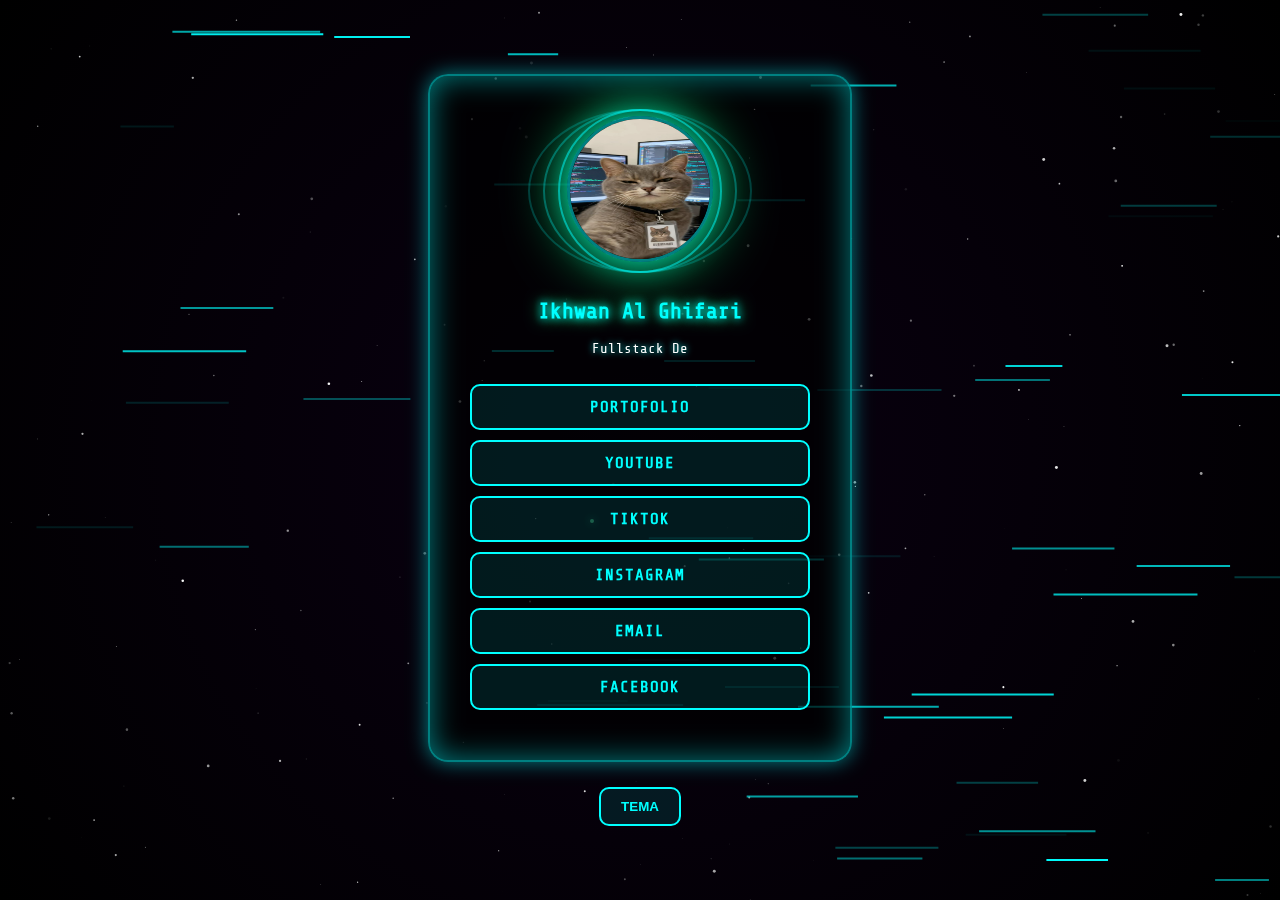
<file: PROFILE-CARD/index.html>
<!DOCTYPE html>
<html lang="id">
  <head>
    <meta charset="UTF-8" />
    <meta name="viewport" content="width=device-width, initial-scale=1.0" />
    <title>KARTU PROFIL - Ikhwan</title>
    <link rel="stylesheet" href="style.css" />
  </head>
  <body>
    <canvas id="stars"></canvas>

    <div class="card">
      <div class="profile-pic">
        <img src="Kucing Coding.jpg" alt="Ikhwan" />
        <div class="holo-ring"></div>
        <div class="holo-ring"></div>
        <div class="holo-ring"></div>
      </div>
      <h2 class="glitch">Ikhwan Al Ghifari</h2>
      <p id="typing"></p>

      <a href="#" class="btn"><i class="fas fa-folder-open"></i> Portofolio</a>
      <a href="https://www.youtube.com" class="btn"
        ><i class="fab fa-youtube"></i> YouTube</a
      >
      <a href="https://www.tiktok.com" class="btn"
        ><i class="fab fa-tiktok"></i> TikTok</a
      >
      <a href="https://www.instagram.com/1khwannnn_/" class="btn"
        ><i class="fab fa-instagram"></i> Instagram</a
      >
      <a href="mailto:ikhwan192009@gmail.com" class="btn"
        ><i class="fas fa-envelope"></i> Email</a
      >
      <a href="#" class="btn"><i class="fab fa-facebook"></i> Facebook</a>
    </div>

    <button id="themeSwitcher">TEMA</button>
    <canvas id="holoLines" class="holo-line"></canvas>

    <script src="script.js"></script>
  </body>
</html>



<!-- 
body::before {
content:"";
position:fixed;
top:0; left:0;
width:100%; height:100%;
background:linear-gradient(120deg,#ff0066,#6600ff,#00eaff,#ff9100);
background-size:400% 400%;
filter:blur(80px);
z-index:-10;
animation:bgmove 18s ease infinite;
}
@keyframes bgmove {
0%{background-position:0% 50%;}
50%{background-position:100% 50%;}
100%{background-position:0% 50%;} -->
</file>
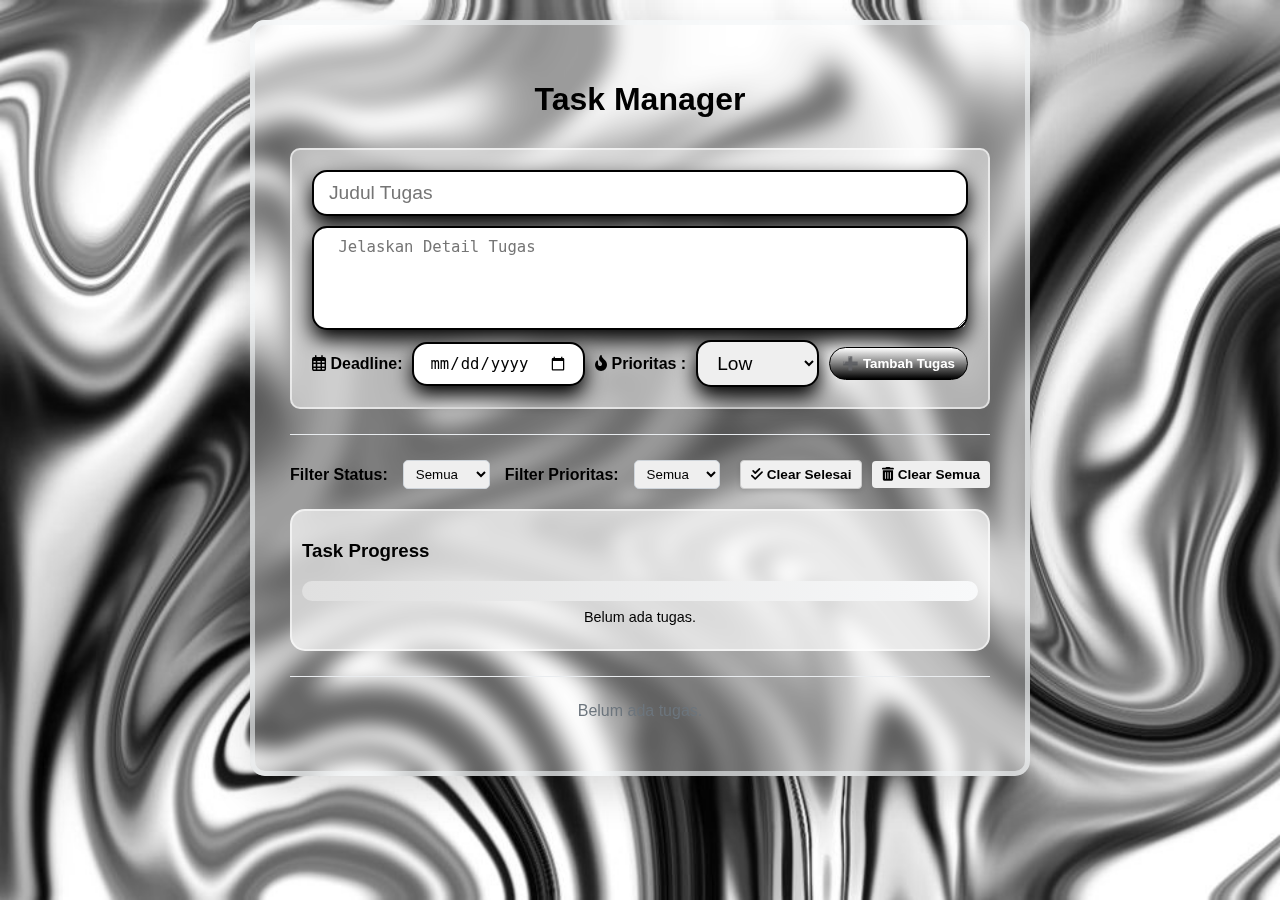
<file: TASK MANAGER/index.html>
<!DOCTYPE html>
<html lang="id">
<head>
<meta charset="UTF-8">
<meta name="viewport" content="width=device-width, initial-scale=1.0">
<title>Task Manager</title>
<link rel="stylesheet" href="https://cdnjs.cloudflare.com/ajax/libs/font-awesome/6.0.0-beta3/css/all.min.css">
<link rel="stylesheet" href="style.css">
</head>
<body>
<div class="container">
    <h1>Task Manager</h1>

    <form id="task-form">
        <input type="text" id="task-input" placeholder="Judul Tugas " required>
        <textarea id="task-description" placeholder=" Jelaskan Detail Tugas"></textarea>
        <div class="form-bottom-row">
            <label for="task-deadline"><i class="far fa-calendar-alt"></i> Deadline:</label>
            <input type="date" id="task-deadline">
            <label for="task-priority"><i class="fas fa-fire-alt"></i> Prioritas :</label>
            <select id="task-priority">
                <option value="Low">Low</option>
                <option value="Medium">Medium</option>
                <option value="High">High</option>
            </select>
            <button type="submit">➕ Tambah Tugas</button>
        </div>
    </form>

    <hr>
    
    <div class="filter-controls-group">
        <div class="filter-controls">
            <label for="filter-status">Filter Status:</label>
            <select id="filter-status">
                <option value="all">Semua</option>
                <option value="pending">Pending</option>
                <option value="completed">Selesai</option>
            </select>
            <label for="filter-priority">Filter Prioritas:</label>
            <select id="filter-priority">
                <option value="all">Semua</option>
                <option value="High">High</option>
                <option value="Medium">Medium</option>
                <option value="Low">Low</option>
            </select>
        </div>
        <div class="clear-buttons">
             <button id="clear-completed-btn" class="action-button"><i class="fas fa-check-double"></i> Clear Selesai</button>
            <button id="clear-all-btn" class="action-button delete-btn"><i class="fas fa-trash-alt"></i> Clear Semua</button>
        </div>
    </div>


    <div id="progress-container">
        <h3>Task Progress</h3>
        <div class="progress-bar-container">
            <div id="progress-bar"></div>
        </div>
        <p id="progress-text"></p>
    </div>

    <hr>

    <ul id="task-list"></ul>
</div>

<script src="script.js"></script>
</body>
</html>
</file>
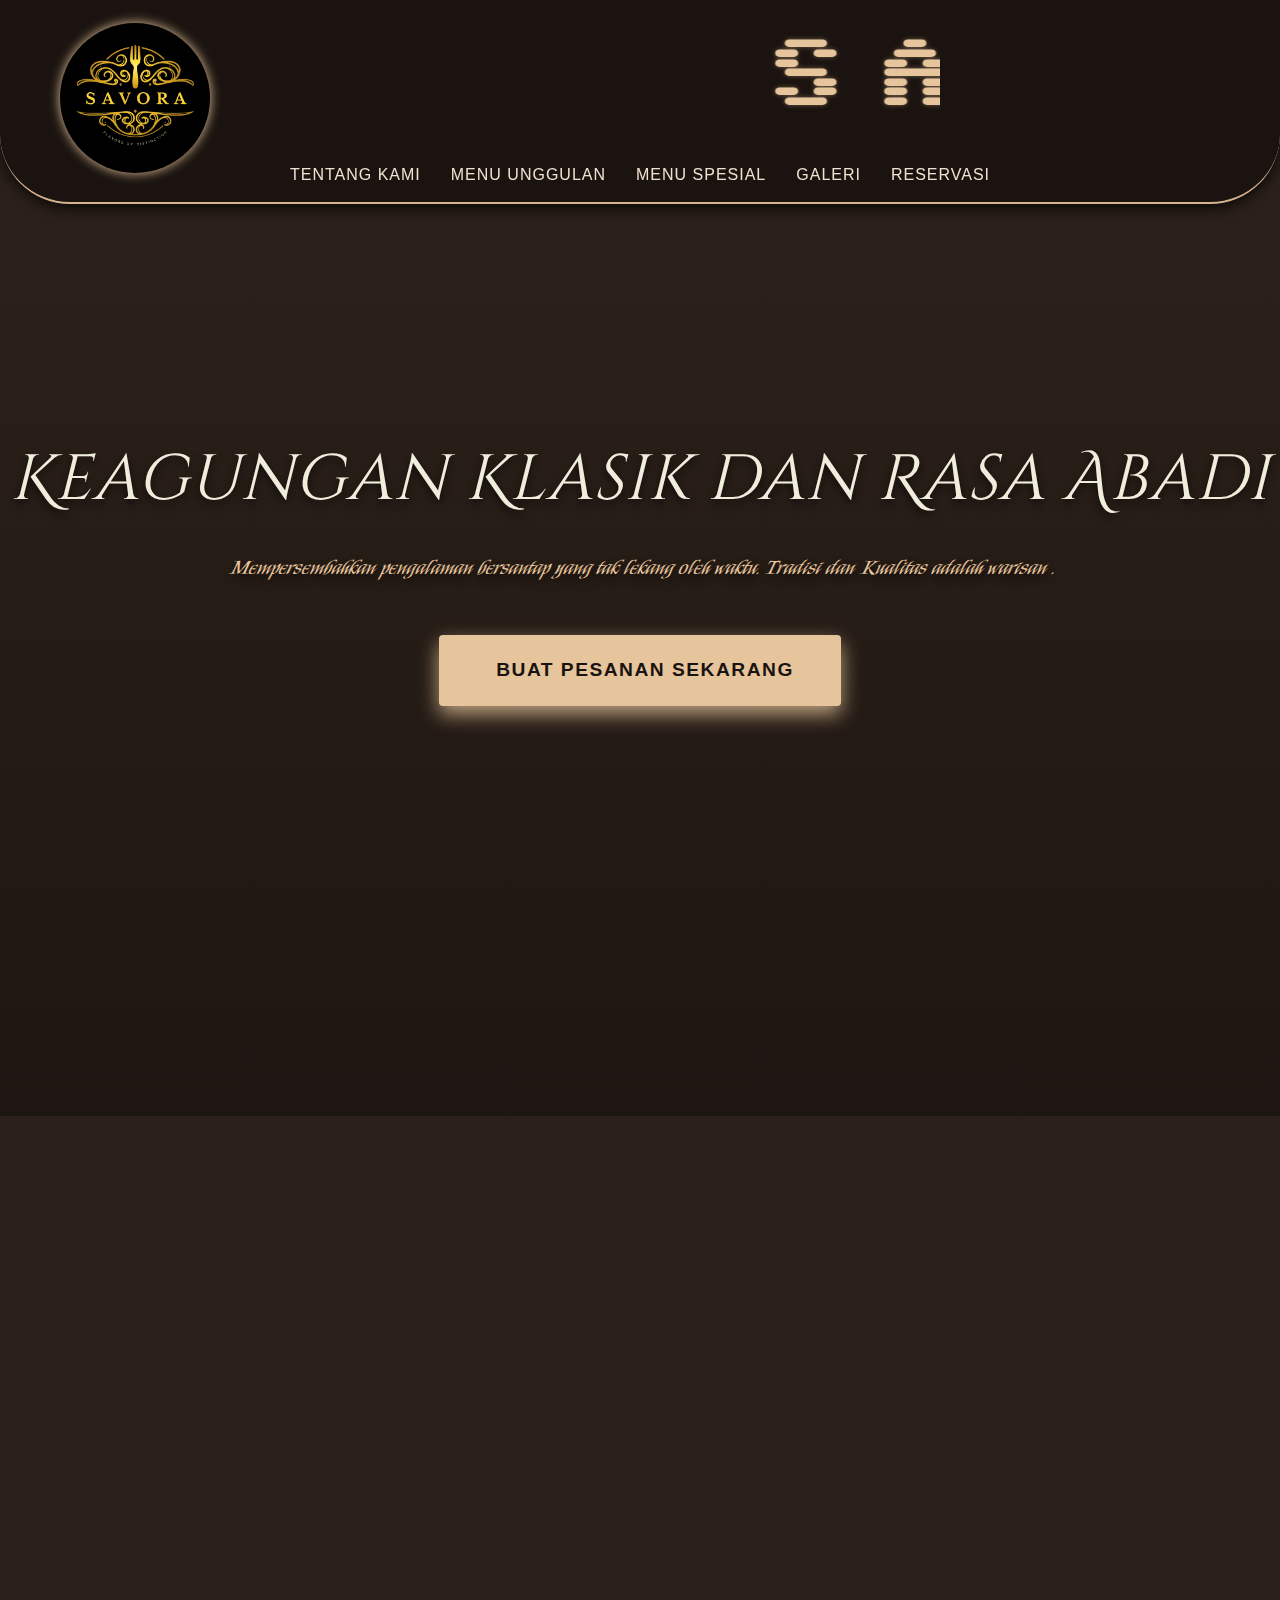
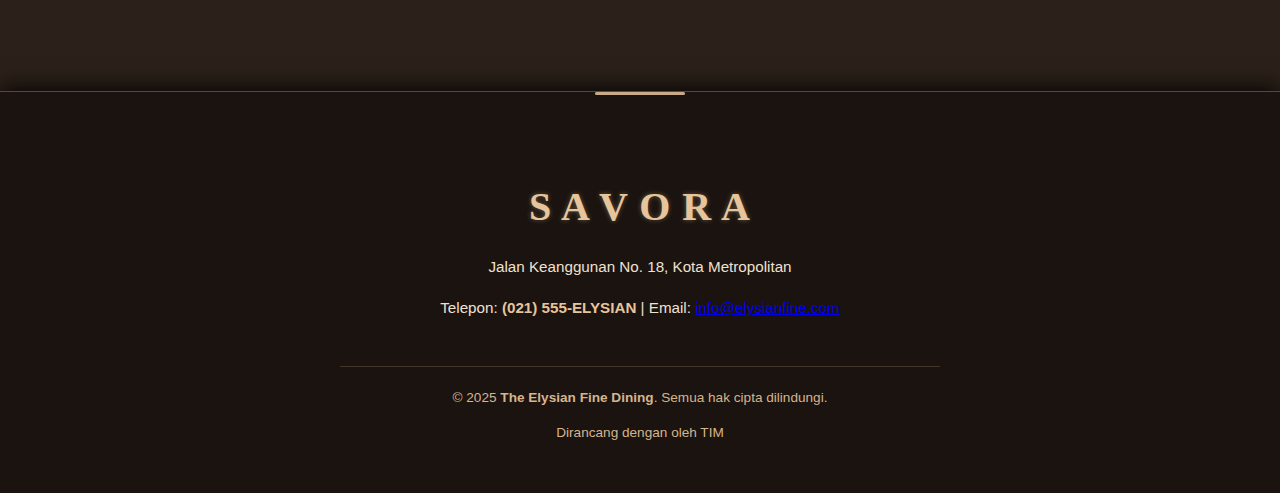
<file: PROJECT-RESTAURANT/Beranda/beranda_tentang_resto.html>
<!DOCTYPE html>
<html lang="id">
  <head>
    <meta charset="UTF-8" />
    <meta name="viewport" content="width=device-width, initial-scale=1.0" />
    <title>Beranda - SAVORA</title>
    <link rel="stylesheet" href = "/PROJECT-RESTAURANT/Beranda/beranda_tentang_resto.css">
    />
    <link rel="preconnect" href="https://fonts.googleapis.com" />
    <link rel="preconnect" href="https://fonts.gstatic.com" crossorigin />
    <link
      href="https://fonts.googleapis.com/css2?family=Cinzel+Decorative:wght@400;700;900&display=swap"
      rel="stylesheet"
    />
    <link rel="preconnect" href="https://fonts.googleapis.com" />
    <link rel="preconnect" href="https://fonts.gstatic.com" crossorigin />
    <link
      href="https://fonts.googleapis.com/css2?family=Kings&display=swap"
      rel="stylesheet"
    />
    <link rel="preconnect" href="https://fonts.googleapis.com" />
    <link rel="preconnect" href="https://fonts.gstatic.com" crossorigin />
    <link
      href="https://fonts.googleapis.com/css2?family=Sixtyfour&display=swap"
      rel="stylesheet"
    />
    <link rel="icon" type="image/jpg" href="//PROJECT-RESTAURANT/Gambar/savora.jpg" />
  </head>

  <body>
    <header id="mainHeader">
      <div class="header-top">
        <div class="logo-container">
          <img src="/PROJECT-RESTAURANT/Gambar/savora.jpg" alt="Elysian Logo" class="logo-img" />
        </div>
        <marquee class="brand-title" scrollamount="20"
          >SAVORA X SAVORA X SAVORA X SAVORA X SAVORA X SAVORA X SAVORA X SAVORA
          X SAVORA X SAVORA X SAVORA X SAVORA X SAVORA X SAVORA X SAVORA X
          SAVORA X SAVORA X
        </marquee>
        <button id="navToggle" aria-label="Buka menu">
          <i class="fas fa-bars"></i>
        </button>
      </div>

      <nav>
        <ul id="navMenu">
          <li>
            <a href="#about"><span>Tentang Kami</span></a>
          </li>
          <li>
            <a href="#featured-dish"><span>Menu Unggulan</span></a>
          </li>
          <li>
            <a href="#menu"><span>Menu Spesial</span></a>
          </li>
          <li>
            <a href="#gallery"><span>Galeri</span></a>
          </li>
          <li>
            <a href="#order"><span>Reservasi</span></a>
          </li>
        </ul>
      </nav>
    </header>

    <div class="hero-bg">
      <div class="hero-content" id="heroContent">
        <h2>Keagungan Klasik dan Rasa Abadi</h2>
        <p>
          Mempersembahkan pengalaman bersantap yang tak lekang oleh waktu.
          Tradisi dan Kualitas adalah warisan .
        </p>
        <a href="/PROJECT-RESTAURANT/Pemesanan/Web_pemesanan_makanan.html" class="order-link">
          <i class="fas fa-calendar-alt"></i> Buat Pesanan Sekarang
        </a>
      </div>
    </div>

    <main>
      <section id="about">
        <h2>Warisan Kuliner</h2>
        <p>
          The Elysian Fine Dining didirikan atas hasrat untuk menyajikan
          hidangan yang tidak hanya lezat, tetapi juga merupakan sebuah karya
          seni. Dengan Executive Chef kami yang memegang penghargaan
          internasional, kami menjamin pengalaman kuliner premium yang
          menggabungkan teknik modern dengan bahan-bahan terbaik, menciptakan
          memori bersantap yang eksklusif.
        </p>
      </section>

      <section id="featured-dish" class="highlight-section">
        <h2>Mahakarya Chef: Burger Bangor</h2>
        <div class="dish-layout">
          <div class="dish-img-container">
            <img src="/PROJECT-RESTAURANT/Gambar/burger 2.jpg" alt="Beef Wellington" />
          </div>
          <div class="dish-content">
            <h3>The Duke's Wellington</h3>
            <p>
              Potongan fillet mignon terbaik yang dilapisi duxelles jamur
              truffle, dibalut dengan puff pastry renyah yang dipanggang
              sempurna. Hidangan ikonik ini disajikan dengan saus demi-glace
              anggur merah yang kaya, menandakan keanggunan klasik kuliner kami.
            </p>
            <span class="price"> **Harga Mulai:** IDR 850.000,- </span>
            <a
              href="/PROJECT-RESTAURANT/Pemesanan/Web_menu.html#wellington"
              class="order-link small-cta"
            >
              <i class="fas fa-info-circle"></i> Detail Lebih Lanjut
            </a>
          </div>
        </div>
      </section>

      <section id="menu">
        <h2>Daftar Menu Pilihan</h2>
        <p>
          Nikmati rangkaian menu eksklusif yang berubah musiman, dirancang untuk
          memuaskan palet paling canggih. Kami menawarkan **The Signature
          Tasting Menu** tujuh hidangan dan pilihan **A La Carte Premium** kami
          yang legendaris.
        </p>
        <div class="cta-container">
          <a href="/PROJECT-RESTAURANT/Pemesanan/Web_menu.html" class="order-link">
            <i class="fas fa-utensils"></i> Lihat Seluruh Menu
          </a>
        </div>
      </section>

      <section id="gallery">
        <h2>Galeri Suasana</h2>
        <p>
          Nuansa kayu hangat dan pencahayaan lembut menciptakan suasana yang
          intim dan berkelas.
        </p>
        <div class="gallery-grid">
          <div class="gallery-item">
            <img src="/PROJECT-RESTAURANT/Gambar/interior.jpg" alt="Interior Klasik" />
          </div>
          <div class="gallery-item">
            <img src="/PROJECT-RESTAURANT/Gambar/hidangan.jpg" alt="Hidangan Klasik" />
          </div>
          <div class="gallery-item">
            <img src="/PROJECT-RESTAURANT/Gambar/table.png" alt="Detail Meja" />
          </div>
          <div class="gallery-item">
            <img src="/PROJECT-RESTAURANT/Gambar/suasana.png" alt="Wine Cellar" />
          </div>
        </div>
      </section>

      <section id="experience">
        <h2>Pengalaman Eksklusif</h2>
        <p>
          Kami menyajikan lebih dari sekadar makanan. Kami menawarkan suasana
          romantis, pelayanan yang sangat personal (layanan *concierge*), dan
          pilihan anggur premium dari seluruh dunia. Sempurna untuk perayaan
          spesial dan pertemuan bisnis berkelas.
        </p>
      </section>

      <section id="testimony">
        <h2>Testimoni Tamu Terhormat</h2>
        <p>
          Pendapat dari para tamu terhormat yang telah merasakan keajaiban The
          Elysian Fine Dining.
        </p>
        <div class="testimonial-container">
          <div class="testimonial-card">
            <p>
              <i
                class="fas fa-quote-left"
                style="color: var(--dark-cream); margin-right: 5px"
              ></i>
              Atmosfernya sangat menenangkan, mengingatkan pada restoran bintang
              lima di Eropa. Pelayanannya sangat sopan dan profesional.
            </p>
            <footer>— Bapak Hendra, Kolektor Seni</footer>
          </div>
          <div class="testimonial-card">
            <p>
              <i
                class="fas fa-quote-left"
                style="color: var(--dark-cream); margin-right: 5px"
              ></i>
              Kualitas bahan bakunya terasa premium. Saya sangat
              merekomendasikan *Steak Au Poivre* mereka. Sebuah pengalaman
              bersantap yang berkelas.
            </p>
            <footer>— Ibu Rina, Kurator Makanan</footer>
          </div>
        </div>
      </section>

      <section id="order">
        <h2>Lakukan Reservasi Meja Anda</h2>
        <p>
          Untuk memastikan pengalaman bersantap yang sempurna, reservasi sangat
          dianjurkan. Kami menunggu Anda untuk menjadi bagian dari keajaiban
          Elysian.
        </p>
        <div class="cta-container">
          <a href="#" class="order-link"
            ><i class="fas fa-concierge-bell"></i> Reservasi Sekarang</a
          >
        </div>
      </section>
    </main>

    <footer>
      <div class="footer-container">
        <h2>S A V O R A</h2>
      </div>

      <div class="footer-info">
        <p>Jalan Keanggunan No. 18, Kota Metropolitan</p>
        <p>
          Telepon: <strong>(021) 555-ELYSIAN</strong> | Email:
          <a href="mailto:info@elysianfine.com">info@elysianfine.com</a>
        </p>
      </div>

      <div class="footer-social">
        <a href="#"><i class="fab fa-instagram"></i></a>
        <a href="#"><i class="fab fa-facebook"></i></a>
        <a href="#"><i class="fab fa-tripadvisor"></i></a>
      </div>

      <div class="footer-divider"></div>

      <div class="footer-bottom">
        <p>
          &copy; 2025 <strong>The Elysian Fine Dining</strong>. Semua hak cipta
          dilindungi.
        </p>
        <p>Dirancang dengan <i class="fas fa-heart"></i> oleh TIM </p>
      </div>
    </footer>
    <script src="/PROJECT-RESTAURANT/Beranda/beranda_tentang_resto.js"></script>
  </body>
</html>
</file>
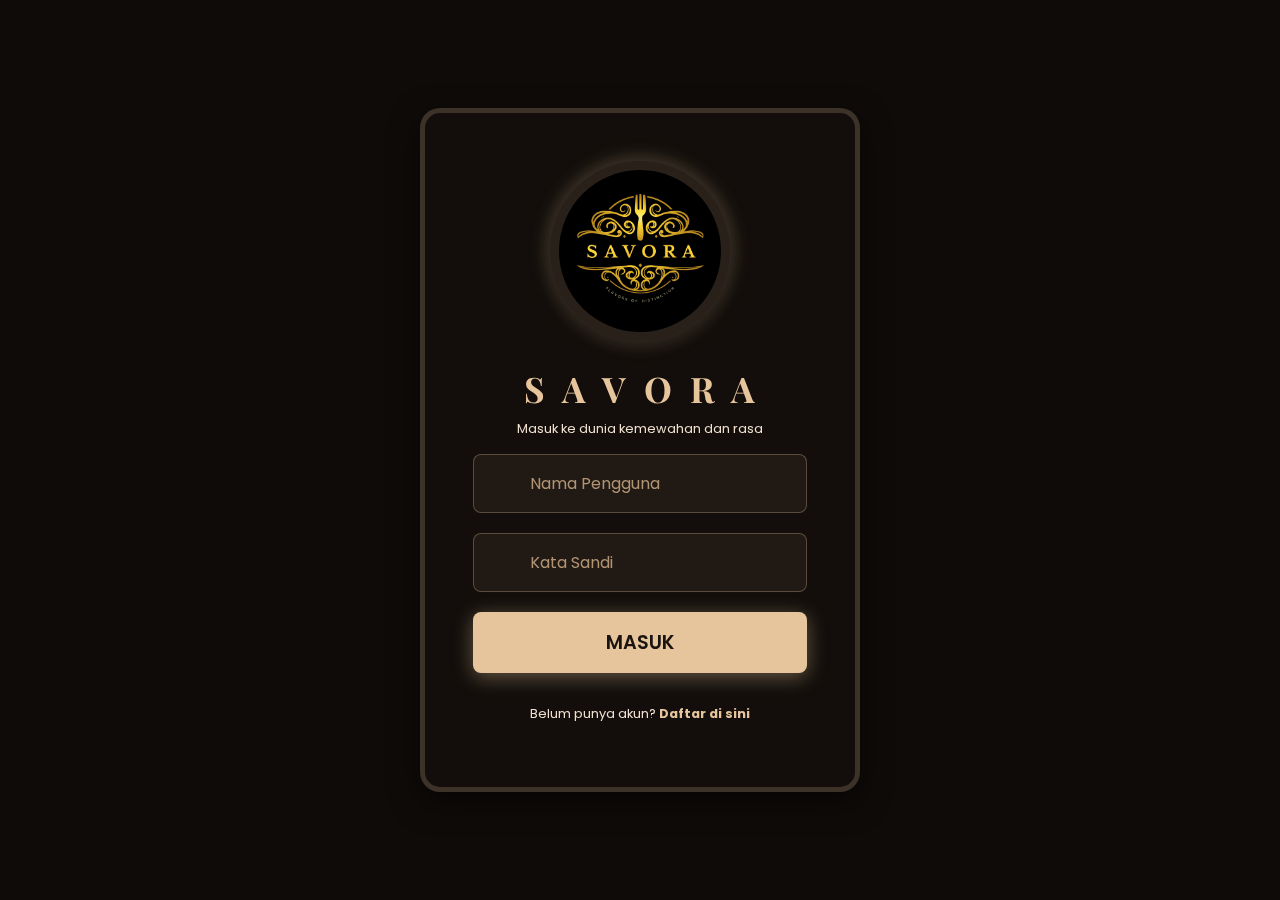
<file: PROJECT-RESTAURANT/Log in/Tampilan_login.html>
<!DOCTYPE html>
<html lang="id">
  <head>
    <meta charset="UTF-8" />
    <meta name="viewport" content="width=device-width, initial-scale=1.0" />
    <title>Login - SAVORA</title>
    <link
      href="https://fonts.googleapis.com/css2?family=Playfair+Display:wght@700&family=Poppins:wght@300;400;600&display=swap"
      rel="stylesheet"
    />
    <link rel="stylesheet" href="/PROJECT-RESTAURANT/Log in/Tampilan_login.css">
  </head>
  <body>
    <div class="background-img"></div>
    <div class="overlay"></div>

    <div id="auth-card">
      <div class="logo">
        <img src="/PROJECT-RESTAURANT/Gambar/savora.jpg" alt="Logo Savora" />
      </div>

      <h1 style="word-spacing: 7px">S A V O R A</h1>
      <p>Masuk ke dunia kemewahan dan rasa</p>

      <form id="login-form">
        <div class="input-group">
          <i class="fas fa-user"></i>
          <input
            type="text"
            id="username"
            placeholder="Nama Pengguna"
            required
          />
        </div>
        <div class="input-group">
          <i class="fas fa-lock"></i>
          <input
            type="password"
            id="password"
            placeholder="Kata Sandi"
            required
          />
        </div>
        <button type="submit">Masuk</button>
      </form>

      <div class="footer-text">
        <p>
          Belum punya akun?
          <a href="/PROJECT-RESTAURANT/Register/Tampilan_register.html" class="toggle-link"
            >Daftar di sini</a
          >
        </p>
      </div>
    </div>
    <script src="/PROJECT-RESTAURANT/Log in/Tampilan_login.js"></script>
  </body>
</html>
</file>
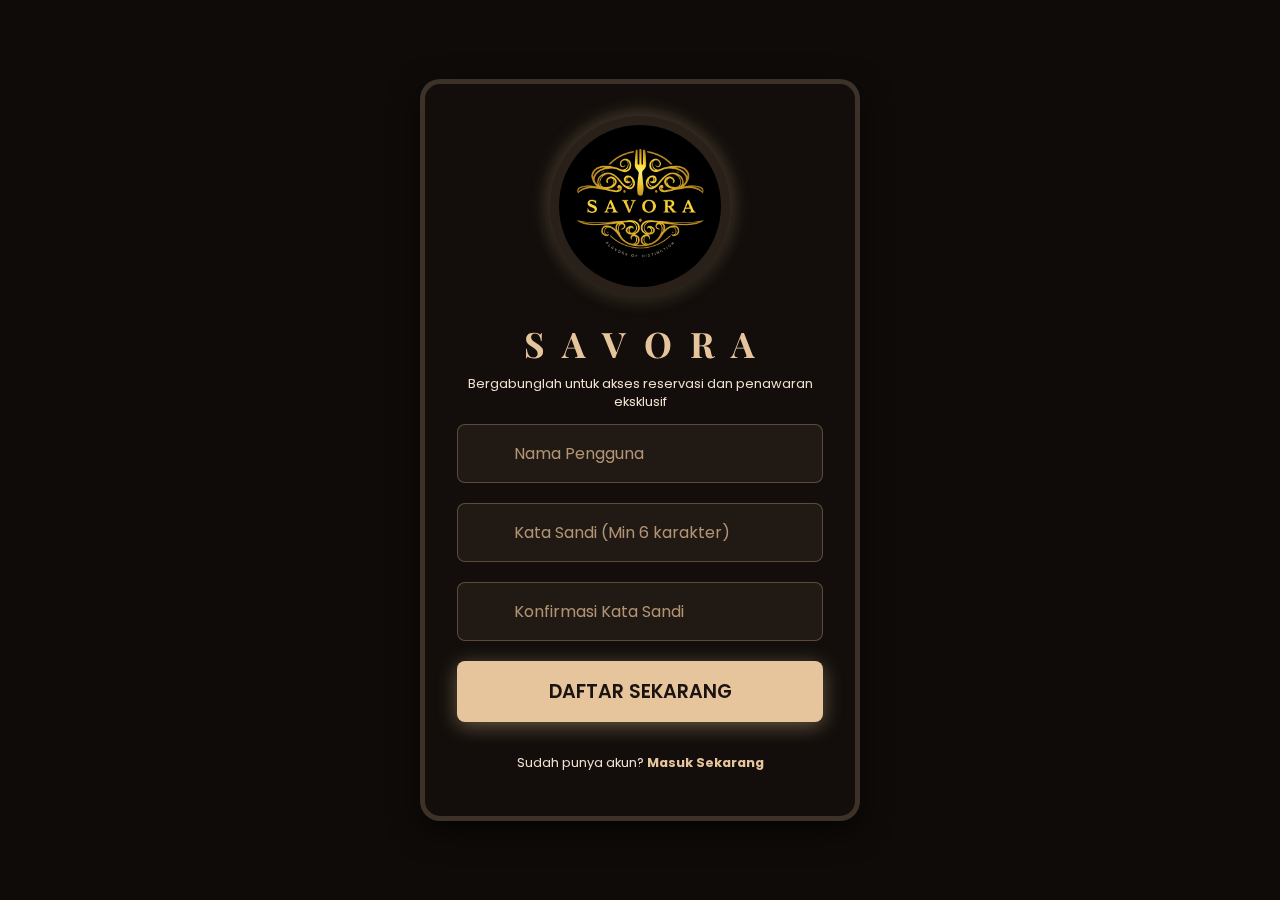
<file: PROJECT-RESTAURANT/Register/Tampilan_register.html>
<!DOCTYPE html>
<html lang="id">
  <head>
    <meta charset="UTF-8" />
    <meta name="viewport" content="width=device-width, initial-scale=1.0" />
    <title>Daftar - SAVORA</title>

    <link
      href="https://fonts.googleapis.com/css2?family=Playfair+Display:wght@700&family=Poppins:wght@300;400;600&display=swap"
      rel="stylesheet"
    />
    <link rel="stylesheet" href="/PROJECT-RESTAURANT/Register/Tampilan_register.css">
  </head>

  <body>
    <div class="background-img"></div>
    <div class="overlay"></div>

    <div id="auth-card">
      <div class="logo">
        <img src="/PROJECT-RESTAURANT/Gambar/savora.jpg" alt="Logo Savora" />
      </div>
      <h1 style="word-spacing: 7px">S A V O R A</h1>
      <p>Bergabunglah untuk akses reservasi dan penawaran eksklusif</p>

      <form id="register-form">
        <div class="input-group">
          <i class="fas fa-user"></i>
          <input
            type="text"
            id="username"
            placeholder="Nama Pengguna"
            required
          />
        </div>
        <div class="input-group">
          <i class="fas fa-lock"></i>
          <input
            type="password"
            id="password"
            placeholder="Kata Sandi (Min 6 karakter)"
            required
          />
        </div>
        <div class="input-group">
          <i class="fas fa-check-double"></i>
          <input
            type="password"
            id="confirm-password"
            placeholder="Konfirmasi Kata Sandi"
            required
          />
        </div>

        <button type="submit">Daftar Sekarang</button>
      </form>

      <div class="footer-text">
        <p>
          Sudah punya akun?
          <a href="/PROJECT-RESTAURANT/Log in/Tampilan_login.html" class="toggle-link">Masuk Sekarang</a>
        </p>
      </div>
    </div>
    <script src="/PROJECT-RESTAURANT/Register/Tampilan_register.js"></script>
  </body>
</html>
</file>
<file: PROFILE-CARD/style.css>
@import url("https://fonts.googleapis.com/css2?family=Share+Tech+Mono&display=swap");

      :root {
        --bg-start: #0a0012;
        --bg-end: #000;
        --ring-color: rgba(0, 255, 255, 0.5);
        --text-color: #00ffff;
        --btn-bg: rgba(0, 255, 255, 0.1);
        --btn-border: #00ffff;
      }

      body {
        margin: 0;
        padding: 0;
        font-family: "Share Tech Mono", monospace;
        display: flex;
        justify-content: center;
        align-items: center;
        flex-direction: column;
        min-height: 100vh;
        background: radial-gradient(circle at 50% 50%, var(--bg-start), var(--bg-end));
        overflow: hidden;
        color: var(--text-color);
        transition: background 1s;
      }

      canvas {
        position: absolute;
        top: 0;
        left: 0;
        width: 100%;
        height: 100%;
        z-index: 0;
      }

      .card {
        position: relative;
        z-index: 1;
        background: rgba(0, 0, 0, 0.7);
        padding: 40px;
        border-radius: 20px;
        width: 340px;
        text-align: center;
        border: 2px solid var(--ring-color);
        box-shadow: 0 0 20px var(--ring-color), inset 0 0 30px var(--ring-color);
        overflow: hidden;
        margin-bottom: 15px;
        transform-style: preserve-3d;
        perspective: 800px;
        animation: float3D 5s ease-in-out infinite;
      }

      @keyframes float3D {
        0% { transform: translateY(0px) rotateX(0deg) rotateY(0deg); }
        25% { transform: translateY(-10px) rotateX(1deg) rotateY(-1deg); }
        50% { transform: translateY(-15px) rotateX(0.5deg) rotateY(1deg); }
        75% { transform: translateY(-10px) rotateX(-1deg) rotateY(0.5deg); }
        100% { transform: translateY(0px) rotateX(0deg) rotateY(0deg); }
      }

      .profile-pic {
        position: relative;
        display: inline-block;
        margin-bottom: 15px;
      }

      .profile-pic img {
        width: 140px;
        height: 140px;
        border-radius: 50%;
        border: 3px solid var(--ring-color);
        box-shadow: 0 0 30px var(--ring-color), 0 0 60px #00ff80;
        transition: 0.6s;
      }

      .profile-pic img:hover {
        box-shadow: 0 0 50px var(--ring-color), 0 0 80px #00ff80;
      }

      .holo-ring {
        position: absolute;
        top: 50%;
        left: 50%;
        width: 160px;
        height: 160px;
        border-radius: 50%;
        border: 2px solid var(--ring-color);
        transform: translate(-50%, -50%);
        animation: holoSpin 6s linear infinite;
        pointer-events: none;
      }

      .holo-ring:nth-child(2) {
        width: 190px;
        animation-duration: 10s;
        border-color: rgba(0, 255, 255, 0.3);
      }

      .holo-ring:nth-child(3) {
        width: 220px;
        animation-duration: 14s;
        border-color: rgba(0, 255, 255, 0.2);
      }

      @keyframes holoSpin {
        0% { transform: translate(-50%, -50%) rotateX(0deg) rotateY(0deg); }
        100% { transform: translate(-50%, -50%) rotateX(360deg) rotateY(360deg); }
      }

      .glitch {
        font-size: 22px;
        font-weight: bold;
        color: var(--text-color);
        text-shadow: 0 0 8px var(--text-color), 0 0 16px #00ff80;
      }

      #typing {
        font-size: 14px;
        margin: 10px 0 25px;
        color: #fff;
        text-shadow: 0 0 6px var(--text-color);
        min-height: 18px;
      }

      .btn {
        display: block;
        margin: 10px 0;
        padding: 12px;
        border-radius: 10px;
        font-weight: bold;
        text-transform: uppercase;
        letter-spacing: 1px;
        color: var(--text-color);
        text-decoration: none;
        border: 2px solid var(--btn-border);
        background: var(--btn-bg);
        overflow: hidden;
        transition: 0.3s;
      }

      .btn:hover {
        background: rgba(0, 255, 255, 0.3);
        box-shadow: 0 0 30px var(--ring-color), 0 0 60px #00ff80, 0 0 90px #00ffff inset;
        transform: scale(1.05) rotate(-1deg);
        animation: neonFlicker 0.15s infinite alternate;
      }

      .spark {
        position: absolute;
        width: 4px;
        height: 4px;
        border-radius: 50%;
        pointer-events: none;
        animation: fadeSpark 1s forwards;
      }

      @keyframes fadeSpark {
        from { opacity: 1; transform: scale(1); }
        to { opacity: 0; transform: scale(0.3); }
      }

      .holo-line {
        position: absolute;
        top: 0;
        left: 0;
        width: 100%;
        height: 100%;
        pointer-events: none;
      }

      #themeSwitcher {
        position: relative;
        z-index: 2;
        margin-top: 10px;
        padding: 10px 20px;
        border-radius: 10px;
        font-weight: bold;
        cursor: pointer;
        background: var(--btn-bg);
        color: var(--text-color);
        border: 2px solid var(--btn-border);
        transition: 0.3s;
      }

      #themeSwitcher:hover {
        transform: scale(1.05);
        background: rgba(0, 255, 255, 0.3);
      }
</file>
<file: TASK MANAGER/style.css>
:root {
    --color-primary: #f2f4f696;
    --color-success: #28A745;
    --color-warning: #FFC107;
    --color-danger: #DC3545;
    --color-text-dark: #000000;
    --color-text-light: #6C757D;
    --color-bg-light: #ffffff7d;
    --color-bg-main: #ffffff4e;
}

body {
    font-family: 'Segoe UI', Tahoma, Geneva, Verdana, sans-serif;
    background: url(image.png) no-repeat center center fixed;
    background-size: cover;
    margin: 0;
    padding: 20px;
    display: flex;
    justify-content: center;
}

.container {
    background-color: var(--color-bg-main);
    backdrop-filter: blur(10px);
    border: solid 5px var(--color-primary);
    padding: 35px;
    border-radius: 15px;
    box-shadow: 0 15px 40px rgba(0, 0, 0, 0.15);
    width: 100%;
    max-width: 700px;
}

h1 {
    text-align: center;
    color: var(--color-text-dark);
    margin-bottom: 30px;
    font-weight: 700;
}

hr {
    border: 0;
    border-top: 1px solid #E9ECEF;
    margin: 25px 0;
}

#task-form {
    display: flex;
    flex-direction: column;
    gap: 10px;
    padding: 20px;
    background-color: var(--color-bg-light);
    border-radius: 10px;
    border: 2.5px solid #fefefe9d;
}

#task-input, #task-description, #task-form input[type="date"], #task-form select {
    padding: 10px 15px;
    border: 2px solid #000000;
    border-radius: 15px;
    font-size: 1.2em;
    box-shadow: 0 10px 20px rgb(0, 0, 0);
}

#task-description {
    resize: vertical;
    min-height: 80px;
}

.form-bottom-row {
    display: grid;
    grid-template-columns: auto 1fr auto 1fr auto;
    gap: 10px;
    align-items: center;
}

.form-bottom-row label {
    font-weight: 600;
    color: var(--color-text-dark);
}

#task-form button[type="submit"] {
    grid-column: 5 / 6;
    background:linear-gradient(rgb(255, 255, 255),rgb(0, 0, 0));
    color: white;
    border: none;
    padding: 8px 12px;
    border-radius: 45px;
    cursor: pointer;
    font-weight: 700;
    transition: all 0.2s ease;
    border: 1px solid rgb(0, 0, 0);
}

#task-form button[type="submit"]:hover {
    background:linear-gradient(rgb(255, 255, 255),rgb(0, 0, 0));
    transform: scale(1.05);
    box-shadow: 0 10px 20px rgb(0, 0, 0);
    border: 1px solid rgb(0, 0, 0);
}

.filter-controls-group {
    display: flex;
    justify-content: space-between;
    align-items: center;
    flex-wrap: wrap;
    gap: 15px;
    margin-bottom: 15px;
}

.filter-controls {
    display: flex;
    gap: 15px;
    align-items: center;
}

.filter-controls label {
    font-weight: 600;
    color: var(--color-text-dark);
}

.filter-controls select {
    padding: 5px 8px;
    border-radius: 5px;
    border: 1px solid #CED4DA;
}

.clear-buttons .action-button {
    padding: 6px 10px;
    font-size: 0.85em;
    font-weight: 600;
    border-radius: 4px;
    border: none;
    cursor: pointer;
    transition: all 0.2s;
    margin-left: 5px;
}

#clear-completed-btn {
    background-color: #f0f0f0;
    color: #000;
    border: 1px solid #ccc;
    box-shadow: 0 2px 5px rgba(0, 0, 0, 0.1);
}
#clear-completed-btn:hover {
    background-color: #e0e0e0;
}


#progress-container {
    padding: 10px;
    background-color: #ffffffa7;
    border-radius: 15px;
    margin-top: 20px;
    border: 2.5px solid #fefefe9d;
}

.progress-bar-container {
    width: 100%;
    height: 20px;
    background:linear-gradient(90deg, #e0e0e0, #f8f9fa);
    border-radius: 10px;
    overflow: hidden;
    margin-top: 10px;
}

#progress-bar {
    height: 100%;
    width: 0;
    background: linear-gradient(90deg, #015904, #15ff00);
    border-radius: 10px;
    transition: width 0.5s ease-in-out;
    display: flex;
    align-items: center;
    justify-content: center;
    color: white;
    font-weight: bold;
    font-size: 0.85em;
}

#progress-text {
    text-align: center;
    margin-top: 8px;
    font-size: 0.9em;
    color: var(--color-text-dark);
}

#task-list {
    list-style: none;
    padding: 0;
}

.task-item {
    padding: 15px;
    margin-bottom: 12px;
    border-radius: 8px;
    border-left: 5px solid rgb(32, 255, 2);
    box-shadow: 0 2px 8px rgba(0, 0, 0, 0.05);
    background-color: rgba(255, 255, 255, 0.697);
    transition: all 0.3s ease;
    
    overflow: hidden;
    opacity: 0;
    animation: fadeIn 0.5s ease-out forwards;
    position: relative; 
}

.task-item:hover {
    box-shadow: 0 4px 15px rgba(255, 255, 255, 0.75);
    transform: translateY(-2px);
}

@keyframes fadeIn {
    from { opacity: 0; transform: translateY(10px); }
    to { opacity: 1; transform: translateY(0); }
}

.task-details {
    display: flex;
    justify-content: space-between;
    align-items: center;
    flex-wrap: wrap;
}

.task-text {
    font-weight: 700;
    font-size: 1.15em;
    color: var(--color-text-dark);
    cursor: pointer;
}

.task-info-line {
    font-size: 0.85em;
    color: var(--color-text-light);
    margin-top: 5px;
}

.priority {
    display: inline-block;
    padding: 2px 6px;
    border-radius: 4px;
    font-weight: 600;
    font-size: 0.85em;
    margin-right: 5px;
}

.priority-High { background:linear-gradient(90deg, #8b0000,#ff0000); color: rgb(0, 0, 0); border: 1px solid #000000; box-shadow: 0 4px 10px black; }
.priority-Medium { background:linear-gradient(90deg,rgb(255, 153, 0),rgb(255, 217, 0)); color: rgb(0, 0, 0); border: 1px solid #000000; box-shadow: 0 4px 10px black; }
.priority-Low { background:linear-gradient(90deg, #006400, #00ff00); color: rgb(0, 0, 0); border: 1px solid #000000; box-shadow: 0 4px 10px black; }

.task-item.critical { border-left-color: #ff0019; } 
.task-item.urgent { border-left-color: #ff9602; }
.task-item.overdue { border-left-color: #DC3545; background-color: #fff0f0d4; } 

.task-item.completed {
    background-color: #ffffff97;
    border-left-color:rgb(255, 255, 255);
    opacity: 0.9;
}

.task-item.completed .task-text {
    text-decoration: line-through;
    color: var(--color-text-light);
}

.alert-icon {
    margin-left: 5px;
    font-weight: bold;
}

.task-controls {
    margin-top: 10px;
    display: flex;
    gap: 8px;
}

.task-controls .action-button {
    padding: 6px 10px;
    font-size: 0.85em;
    font-weight: 600;
    border-radius: 4px;
    border: none;
    cursor: pointer;
    transition: all 0.2s;
}

.task-controls .edit-btn { transition: all 0.6s ease; background-color: #ffffff6d; color: #000000;border: 1px solid black;box-shadow: 0 4px 10px black; }
.task-controls .edit-btn:hover { transform: scale(1.09); background-color: #ffffff6d; border: 1px solid black; box-shadow: 0 4px 15px black; }

.task-controls .complete-btn { transition: all 0.6s ease; background:linear-gradient(90deg,green,#00ff00); color: white; border: 1px solid black; box-shadow: 0 4px 10px black; }
.task-controls .complete-btn:hover { transform: scale(1.09); background:linear-gradient(90deg,green,#00ff00); color: white; border: 1px solid black; box-shadow: 0 4px 10px black; }

.task-controls .delete-btn { transition: all 0.6s ease;background:linear-gradient(rgb(169, 0, 0),red); color: white; border: 1px solid black; box-shadow: 0 4px 10px black; }
.task-controls .delete-btn:hover { transform: scale(1.09); background-color: #B71C1C; border: 1px solid black; box-shadow: 0 4px 10px black; }

.edit-form-container input[type="text"],
.edit-form-container input[type="date"],
.edit-form-container select,
.edit-form-container textarea { 
    width: 100%;
    padding: 8px;
    margin-bottom: 8px;
    border-radius: 4px;
    border: 1px solid #CED4DA;
}
.edit-form-container textarea { resize: vertical; }

.edit-form-container .edit-actions {
    display: flex;
    gap: 10px;
    justify-content: flex-end;
}

.edit-form-container .edit-actions .action-button {
    padding: 6px 12px;
}

.task-description-tooltip {
    position: absolute;
    bottom: 100%; 
    left: 50%;
    transform: translateX(-50%);
    background-color: rgba(0, 0, 0, 0.9);
    color: white;
    padding: 8px 12px;
    border-radius: 8px;
    font-size: 0.9em;
    white-space: pre-wrap;
    z-index: 10;
    opacity: 0;
    pointer-events: none;
    transition: opacity 0.3s;
    max-width: 90%;
    box-shadow: 0 2px 10px rgba(0, 0, 0, 0.3);
}

.task-item:hover .task-description-tooltip {
    opacity: 1;
}

.popup-success {
    position: fixed;
    top: 50%;
    left: 50%;
    transform: translate(-50%, -50%) scale(0.7);
    background: rgba(0, 0, 0, 0.846);
    color: white;
    padding: 60px 90px;
    border-radius: 15px;
    text-align: center;
    font-size: 1.2em;
    font-weight: bold;
    box-shadow: 0 10px 25px rgb(0, 0, 0);
    border: 3px solid rgba(246, 240, 240, 0.508);
    z-index: 10;
    opacity: 0;
    animation: popupFade 0.3s forwards;
}

@keyframes popupFade {
    from { opacity: 0; transform: translate(-50%, -50%) scale(0.7); }
    to { opacity: 1; transform: translate(-50%, -50%) scale(1); }
}

.popup-all-done {
    position: fixed;
    top: 50%;
    left: 50%;
    transform: translate(-50%, -50%) scale(0.7);
    background: linear-gradient(45deg, #005904, #15ff00); 
    padding: 50px 100px;
    border-radius: 20px;
    text-align: center;
    font-size: 1.4em;
    font-weight: 800;
    color: hsl(0, 0%, 100%);
    box-shadow: 0 10px 30px rgba(0,0,0,0.4);
    border: 3px solid black;
    z-index: 9999;
    opacity: 0;
    animation: popupAllDone 0.4s forwards;
}

@keyframes popupAllDone {
    from { opacity: 0; transform: translate(-50%, -50%) scale(0.6); }
    to { opacity: 1; transform: translate(-50%, -50%) scale(1); }
}
</file>
<file: PROJECT-RESTAURANT/Beranda/beranda_tentang_resto.css>
:root {
        --cream-gold: #e7c59c;
        --dark-cream: #d6b48d;
        --rich-brown: #2c211a;
        --deep-maroon: #1a130f;
        --white: #ffffff;
        --text-color: #f0e0d0;
        --bg-glass: rgba(255, 255, 255, 0.05);
        --shadow-gold: rgba(231, 197, 156, 0.8);
        --shadow-subtle: rgba(231, 197, 156, 0.4);
      }

      * {
        box-sizing: border-box;
        scroll-behavior: smooth;
      }

      body {
        margin: 0;
        font-family: "Poppins", sans-serif;
        background: var(--rich-brown);
        color: var(--text-color);
        padding-top: 100px;
        min-height: 100vh;
        overflow-x: hidden;
        line-height: 1.6;
      }

      h2 {
        font-family: "Playfair Display", serif;
        font-size: 2.5rem;
        color: var(--cream-gold);
        text-align: center;
        margin-bottom: 10px;
        letter-spacing: 1px;
        text-shadow: 0 0 5px var(--shadow-subtle);
      }

      section p {
        max-width: 800px;
        margin: 0 auto 30px;
        text-align: center;
        font-size: 1.1rem;
        color: var(--dark-cream);
      }


      header {
        background: var(--deep-maroon);
        border-bottom: 2px solid var(--dark-cream);
        box-shadow: 0 4px 15px rgba(0, 0, 0, 0.8);
        padding: 4px 0;
        position: fixed;
        border-radius: 0px 0px 70px 70px;
        top: 0;
        width: 100%;
        z-index: 1000;
      }

      .header-top {
        display: flex;
        align-items: center;
        justify-content: space-between;
        max-width: 1200px;
        margin: 0 auto;
        padding: 4px 20px;
        position: relative;
      }

      .logo-container {
        flex: 0 0 auto;
        display: flex;
        align-items: center;
      }

      .logo-img {
        width: 150px;
        height: 150px;
        margin-top: 15px;
        border-radius: 50%;
        object-fit: cover;
        filter: drop-shadow(0 0 6px var(--cream-gold));
        transition: transform 0.3s ease;
        margin-bottom: -25px;
      }

      .logo-img:hover {
        transform: scale(1.1);
      }

      .brand-title {
        position: absolute;
        left: 50%;
        transform: translateX(-50%);
        font-family: "Sixtyfour", sans-serif;
        font-optical-sizing: auto;
        font-weight: 400;
        font-style: normal;
        font-variation-settings: "BLED" 0, "SCAN" 0;
        font-size: 4.8rem;
        color: var(--cream-gold);
        margin: 0;
        letter-spacing: 32px;
        word-spacing: 150px;
        text-transform: uppercase;
        white-space: nowrap;
        text-shadow: 0 0 5px var(--shadow-subtle);
      }

      #navToggle {
        background: none;
        border: none;
        font-size: 1.8rem;
        color: var(--cream-gold);
        cursor: pointer;
        transition: transform 0.3s ease;
      }

      nav ul {
        display: flex;
        justify-content: center;
        list-style: none;
        margin: 0;
        padding: 10px 0;
        gap: 30px;
      }

      header.scrolled {
        padding: 4px 0;
        border-radius: 0 0 15px 15px;
      }

      nav a {
        text-decoration: none;
        color: var(--text-color);
        padding: 8px 0;
        font-weight: 400;
        letter-spacing: 1px;
        text-transform: uppercase;
        position: relative;
        transition: color 0.4s ease, transform 0.2s ease;
        overflow: hidden;
      }
      nav a span {
        display: inline-block;
        transition: transform 0.3s ease;
      }
      nav a:hover span {
        transform: translateY(-2px);
      }
      nav a::after {
        content: "";
        position: absolute;
        bottom: 0;
        left: 50%;
        transform: translateX(-50%);
        width: 0;
        height: 2px;
        background-color: var(--cream-gold);
        transition: width 0.3s cubic-bezier(0.25, 0.8, 0.25, 1);
      }
      nav a:hover,
      nav a.active {
        color: var(--cream-gold);
      }
      nav a:hover::after,
      nav a.active::after {
        width: 100%;
      }


      .hero-bg {
        background: linear-gradient(
            rgba(44, 33, 26, 0.7),
            rgba(26, 19, 15, 0.8)
          ),
          url("https://images.unsplash.com/photo-1517812581696-981774304896?auto=format&fit=crop&w=1600&q=80")
            center/cover no-repeat fixed;
        display: flex;
        justify-content: center;
        margin-top: 90px;
        text-align: center;
        height: 100vh;
        position: relative;
        z-index: 1;
      }

      .hero-content {
        z-index: 10;
        animation: fadeInDown 1.5s ease-out;
      }

      .hero-content h2 {
        font-family: "Cinzel Decorative", serif;
        font-weight: 100;
        font-size: 4rem;
        font-style: italic;
        color: rgb(241, 237, 220);
        margin-bottom: 20px;
        text-shadow: 0 4px 8px rgba(0, 0, 0, 0.7);
        padding-top: 10rem;

      }
      .hero-content p {
        font-family: "Kings", cursive;
        font-weight: 200;
        font-size: 1.3rem;
        font-style: italic;
        color: var(--cream-gold);
        margin-bottom: 50px;
        text-shadow: 0 4px 8px rgba(0, 0, 0, 0.7);
      }
      .order-link {
        display: inline-block;
        background: var(--cream-gold);
        color: var(--deep-maroon);
        padding: 18px 45px;
        border-radius: 4px;
        font-weight: 600;
        font-size: 1.2rem;
        text-decoration: none;
        letter-spacing: 1.5px;
        transition: all 0.4s ease;
        box-shadow: 0 8px 20px var(--shadow-gold);
        border: 2px solid transparent;
        text-transform: uppercase;
        position: relative;
        overflow: hidden;
        z-index: 1;
      }

      .order-link.small-cta {
        padding: 10px 30px;
        font-size: 1rem;
        margin-top: 30px;
      }

      .order-link::before {
        content: "";
        position: absolute;
        top: 0;
        left: -150%;
        width: 50%;
        height: 100%;
        background: rgba(255, 255, 255, 0.4);
        transform: skewX(-20deg);
        transition: all 0.6s ease;
        z-index: 0;
      }

      .order-link:hover::before {
        left: 150%;
      }

      .order-link i {
        margin-right: 10px;
        transition: transform 0.3s ease;
        position: relative;
        z-index: 1;
      }

      .order-link:hover {
        background: transparent;
        color: var(--cream-gold);
        border: 2px solid var(--cream-gold);
        box-shadow: 0 10px 30px var(--shadow-gold);
        transform: translateY(-4px);
      }

      .order-link:hover i {
        transform: scale(1.1);
      }

      .cta-container {
        width: 100%;
        display: flex;
        justify-content: center;
        align-items: center;
        text-align: center;
        margin-top: 40px;
      }


      main {
        max-width: 1200px;
        margin: 0 auto;
        padding: 50px 24px;
      }

      section {
        margin-bottom: 100px;
        padding: 30px 0;
        opacity: 0;
        transform: translateY(50px);
        transition: opacity 1.2s ease-out, transform 1.2s ease-out;
      }

      section.visible {
        opacity: 1;
        transform: translateY(0);
      }

      #featured-dish {
        background: var(--deep-maroon);
        border-radius: 12px;
        box-shadow: 0 15px 40px rgba(0, 0, 0, 0.7);
        padding: 50px;
        border: 1px solid rgba(231, 197, 156, 0.1);
      }

      .dish-layout {
        display: flex;
        align-items: center;
        gap: 40px;
        max-width: 1000px;
        margin: 40px auto 0;
      }

      .dish-img-container {
        flex: 0 0 45%;
        max-width: 45%;
      }
      .dish-img-container img {
        width: 100%;
        height: auto;
        display: block;
        border-radius: 50%;
        border: 4px solid var(--cream-gold);
        box-shadow: 0 5px 25px rgba(231, 197, 156, 0.3);
        transition: transform 0.4s ease;
      }
      .dish-img-container img:hover {
        transform: scale(1.02);
      }

      .dish-content {
        flex: 1;
        text-align: left;
      }
      .dish-content h3 {
        font-family: "Playfair Display", serif;
        font-size: 2rem;
        color: var(--white);
        margin-top: 0;
      }
      .dish-content p {
        text-align: left;
        max-width: none;
        margin-bottom: 15px;
        font-size: 1rem;
      }
      .dish-content .price {
        display: block;
        text-align: left;
        font-style: italic;
        color: var(--cream-gold);
        margin-top: 15px;
        font-weight: 600;
      }

      .gallery-grid {
        display: grid;
        grid-template-columns: repeat(auto-fit, minmax(250px, 1fr));
        gap: 20px;
        margin-top: 40px;
      }
      .gallery-item {
        overflow: hidden;
        border-radius: 8px;
        box-shadow: 0 5px 20px rgba(0, 0, 0, 0.5);
        transition: transform 0.4s ease, box-shadow 0.4s ease;
        cursor: pointer;
        border: 1px solid var(--dark-cream);
      }
      .gallery-item:hover {
        transform: scale(1.05) rotate(1deg);
        box-shadow: 0 15px 40px rgba(0, 0, 0, 0.8), 0 0 20px var(--shadow-gold);
      }
      .gallery-item img {
        width: 100%;
        height: 250px;
        object-fit: cover;
        display: block;
      }

      .testimonial-container {
        display: flex;
        justify-content: center;
        gap: 30px;
        flex-wrap: wrap;
        margin-top: 40px;
      }
      .testimonial-card {
        background: var(--bg-glass);
        border: 1px solid rgba(231, 197, 156, 0.2);
        padding: 30px;
        border-radius: 10px;
        max-width: 45%;
        min-width: 300px;
        box-shadow: 0 4px 15px rgba(0, 0, 0, 0.4);
        transition: all 0.5s ease;
        text-align: left;
      }
      .testimonial-card p {
        text-align: left;
        margin-bottom: 20px;
        color: var(--text-color);
      }
      .testimonial-card footer {
        font-style: italic;
        font-size: 0.9rem;
        color: var(--dark-cream);
        text-align: right;
        display: block;
      }
      .testimonial-card:hover {
        box-shadow: 0 8px 25px rgba(0, 0, 0, 0.6), 0 0 15px var(--cream-gold);
        transform: translateY(-8px);
      }


      footer {
        background: var(--deep-maroon);
        color: var(--text-color);
        text-align: center;
        padding: 50px 20px 35px;
        border-top: 1px solid rgba(231, 197, 156, 0.3);
        box-shadow: 0 -5px 20px rgba(0, 0, 0, 0.8);
        font-family: "Poppins", sans-serif;
        position: relative;
      }
      footer::before {
        content: "";
        position: absolute;
        top: 0;
        left: 50%;
        width: 90px;
        height: 3px;
        background-color: var(--cream-gold);
        transform: translateX(-50%);
        border-radius: 2px;
        opacity: 0.85;
      }
      .footer-container {
        max-width: 1000px;
        margin: 0 auto;
      }

      .footer-logo img {
        width: 35px;
        height: 35px;
        object-fit: contain;
        filter: drop-shadow(0 0 6px var(--cream-gold));
      }
      .footer-logo h2 {
        font-family: "Playfair Display", serif;
        font-size: 1.8rem;
        color: var(--cream-gold);
        margin: 0;
        letter-spacing: 2px;
      }
      .footer-info {
        line-height: 1.7;
        font-size: 0.95rem;
        margin-bottom: 15px;
      }
      .footer-info strong {
        color: var(--cream-gold);
      }
      .footer-social {
        display: flex;
        justify-content: center;
        gap: 25px;
        margin: 20px 0 25px;
      }
      .footer-social a {
        color: var(--cream-gold);
        font-size: 1.3rem;
        transition: transform 0.3s ease, color 0.3s ease;
      }
      .footer-social a:hover {
        color: var(--white);
        transform: translateY(-3px);
      }
      .footer-divider {
        width: 80%;
        max-width: 600px;
        height: 1px;
        background: rgba(231, 197, 156, 0.2);
        margin: 20px auto;
      }
      .footer-bottom {
        font-size: 0.85rem;
        color: var(--dark-cream);
        margin-top: 15px;
      }
      .footer-bottom i {
        color: var(--cream-gold);
      }

      @media (max-width: 700px) {
        .header-top {
          padding: 10px 20px;
        }
        .header-top h1 {
          font-size: 1.5rem;
          letter-spacing: 1px;
        }
        #navToggle {
          display: block;
        }
        nav ul {
          display: none; 
          flex-direction: column;
          padding: 10px 20px;
          gap: 5px;
          background: var(--deep-maroon);
          position: absolute;
          width: 100%;
          left: 0;
          top: 60px; 
          box-shadow: 0 5px 10px rgba(0, 0, 0, 0.5);
        }
        nav ul.show {
          display: flex; 
        }
        nav li {
          width: 100%;
          text-align: center;
          border-bottom: 1px solid rgba(231, 197, 156, 0.1);
        }
        nav li:last-child {
          border-bottom: none;
        }
        nav a {
          padding: 10px 0;
          display: block;
        }

        .hero-content h1 {
          font-size: 3rem;
          line-height: 1.2;
        }
        .hero-content p {
          font-size: 1.2rem;
          margin-bottom: 30px;
        }
        .order-link {
          padding: 15px 30px;
          font-size: 1rem;
        }

        h2 {
          font-size: 2rem;
        }
        section {
          margin-bottom: 70px;
        }

        .dish-layout {
          flex-direction: column; 
          text-align: center;
        }
        .dish-img-container {
          max-width: 100%;
        }
        .dish-content {
          text-align: center;
        }
        .dish-content p,
        .dish-content .price {
          text-align: center; 
          margin-left: auto;
          margin-right: auto;
        }

        .testimonial-card {
          max-width: 100%;
          min-width: unset;
          margin: 10px 0;
        }
      }

      @media (max-width: 1024px) and (min-width: 701px) {
        .dish-layout {
          gap: 30px;
        }
        .dish-img-container {
          max-width: 40%;
          flex: 0 0 40%;
        }
      }
</file>
<file: PROJECT-RESTAURANT/Log in/Tampilan_login.css>
:root {
        --cream-gold: #e7c59c;
        --dark-cream: #d6b48d;
        --rich-brown: #2c211a;
        --deep-maroon: #1a130f;
        --white: #ffffff;
        --text-color-light: #f0e0d0;
        --text-color-dark: #3e3229;
        --border-input: rgba(231, 197, 156, 0.3);
        --shadow-accent: rgba(231, 197, 156, 0.4);
        --glass-bg: rgba(26, 19, 15, 0.4);
      }

      * {
        margin: 0;
        padding: 0;
        box-sizing: border-box;
        font-family: "Poppins", sans-serif;
      }

      body {
        min-height: 100vh;
        display: flex;
        align-items: center;
        justify-content: center;
        background: var(--deep-maroon);
        position: relative;
        overflow: hidden;
      }

      .background-img {
        position: fixed;
        top: 0;
        left: 0;
        width: 100%;
        height: 100%;
        background: url("https://images.unsplash.com/photo-1559339352-aa91d8004732?auto=format&fit=crop&w=1920&q=80")
          center/cover no-repeat;
        filter: blur(5px) brightness(0.8);
        z-index: 1;
      }

      .overlay {
        position: fixed;
        top: 0;
        left: 0;
        width: 100%;
        height: 100%;
        background: rgba(0, 0, 0, 0.4);
        z-index: 2;
      }

      #auth-card {
        position: relative;
        z-index: 3;
        padding: 3rem;
        border-radius: 20px;
        max-width: 440px;
        width: 100%;
        text-align: center;
        background: var(--glass-bg);
        backdrop-filter: blur(10px);
        -webkit-backdrop-filter: blur(10px);
        border: 5px solid rgba(231, 197, 156, 0.2);
        box-shadow: 0 10px 30px rgba(0, 0, 0, 0.6);
        animation: fadeInUp 1.5s ease-out;
      }

      @keyframes fadeInUp {
        from {
          opacity: 0;
          transform: translateY(80px);
        }
        to {
          opacity: 1;
          transform: translateY(0);
        }
      }

      .logo {
        width: 180px;
        height: 180px;
        margin: 0 auto 1.5rem;
        border-radius: 50%;
        background: rgba(231, 197, 156, 0.1);
        box-shadow: 0 4px 15px rgba(0, 0, 0, 0.4), 0 0 20px var(--shadow-accent);
        display: flex;
        align-items: center;
        justify-content: center;
        overflow: hidden;
        transition: all 0.3s ease;
      }

      .logo:hover {
        box-shadow: 0 6px 20px rgba(0, 0, 0, 0.6), 0 0 30px var(--cream-gold);
        transform: translateY(-2px);
      }

      .logo img {
        width: 90%;
        height: 90%;
        object-fit: cover;
        border-radius: 50%;
      }

      h1 {
        font-family: "Playfair Display", serif;
        font-size: 2.2rem;
        color: var(--cream-gold);
        margin-bottom: 0.5rem;
        letter-spacing: 1.5px;
      }

      p {
        color: var(--text-color-light);
        margin-bottom: 1rem;
        font-size: 0.8rem;
      }

      .input-group {
        position: relative;
        margin-bottom: 1.25rem;
      }

      .input-group i {
        position: absolute;
        left: 1rem;
        top: 50%;
        transform: translateY(-50%);
        color: var(--dark-cream);
        font-size: 1.1rem;
      }

      input {
        width: 100%;
        padding: 1rem 1rem 1rem 3.5rem;
        border-radius: 8px;
        border: 1px solid var(--border-input);
        outline: none;
        font-size: 1rem;
        transition: all 0.3s;
        background: rgba(44, 33, 26, 0.6);
        color: var(--text-color-light);
      }

      input::placeholder {
        color: var(--dark-cream);
        opacity: 0.8;
      }

      input:focus {
        border-color: var(--cream-gold);
        box-shadow: 0 0 0 2px var(--shadow-accent);
      }

      button {
        position: relative;
        overflow: hidden;
        width: 100%;
        background: var(--cream-gold);
        color: var(--deep-maroon);
        font-size: 1.2rem;
        font-weight: 600;
        padding: 1rem;
        border: none;
        border-radius: 8px;
        cursor: pointer;
        transition: all 0.4s ease;
        box-shadow: 0 4px 20px var(--shadow-accent);
        text-transform: uppercase;
        z-index: 1;
      }

      button::after {
        content: "";
        position: absolute;
        top: 0;
        left: -150%;
        width: 50%;
        height: 100%;
        background: rgba(255, 255, 255, 0.3);
        transform: skewX(-20deg);
        transition: all 0.6s ease;
        z-index: 0;
      }

      button:hover {
        background: var(--dark-cream);
        transform: translateY(-4px);
        box-shadow: 0 8px 30px var(--shadow-accent);
      }

      button:hover::after {
        left: 150%;
      }

      .footer-text {
        margin-top: 2rem;
        font-size: 0.95rem;
        color: var(--text-color-light);
      }

      .toggle-link {
        color: var(--cream-gold);
        font-weight: 700;
        text-decoration: none;
      }

      .toggle-link:hover {
        text-decoration: underline;
      }

      .custom-alert {
        position: fixed;
        top: 2rem;
        left: 50%;
        transform: translateX(-50%);
        background: #1a5e1a;
        color: white;
        padding: 1rem 1.5rem;
        border-radius: 0.75rem;
        font-weight: 600;
        z-index: 10000;
        animation: fadeInUp 0.3s ease-out;
        box-shadow: 0 4px 10px rgba(0, 0, 0, 0.5);
      }

      .alert-error {
        background: #7f1d1d;
      }
</file>
<file: PROJECT-RESTAURANT/Register/Tampilan_register.css>
:root {
        --cream-gold: #e7c59c;
        --dark-cream: #d6b48d;
        --rich-brown: #2c211a;
        --deep-maroon: #1a130f;
        --white: #ffffff;
        --text-color-light: #f0e0d0;
        --text-color-dark: #3e3229;
        --border-input: rgba(231, 197, 156, 0.3);
        --shadow-accent: rgba(231, 197, 156, 0.4);
        --glass-bg: rgba(26, 19, 15, 0.4);
      }

      * {
        margin: 0;
        padding: 0;
        box-sizing: border-box;
        font-family: "Poppins", sans-serif;
      }

      body {
        min-height: 100vh;
        display: flex;
        align-items: center;
        justify-content: center;
        background: var(--deep-maroon);
        position: relative;
        overflow: hidden;
      }

      .background-img {
        position: fixed;
        top: 0;
        left: 0;
        width: 100%;
        height: 100%;
        background: url("https://images.unsplash.com/photo-1559339352-aa91d8004732?auto=format&fit=crop&w=1920&q=80")
          center/cover no-repeat;
        filter: blur(5px) brightness(0.8);
        z-index: 1;
      }

      .overlay {
        position: fixed;
        top: 0;
        left: 0;
        width: 100%;
        height: 100%;
        background: rgba(0, 0, 0, 0.4);
        z-index: 2;
      }

      #auth-card {
        position: relative;
        z-index: 3;
        padding: 2rem;
        border-radius: 20px;
        max-width: 440px;
        width: 100%;
        text-align: center;
        background: var(--glass-bg);
        backdrop-filter: blur(10px);
        -webkit-backdrop-filter: blur(10px);
        border: 5px solid rgba(231, 197, 156, 0.2);
        box-shadow: 0 10px 30px rgba(0, 0, 0, 0.6);
        animation: fadeInUp 1.5s ease-out;
      }

      @keyframes fadeInUp {
        from {
          opacity: 0;
          transform: translateY(80px);
        }
        to {
          opacity: 1;
          transform: translateY(0);
        }
      }

      .logo {
        width: 180px;
        height: 180px;
        margin: 0 auto 1.5rem;
        border-radius: 50%;
        background: rgba(231, 197, 156, 0.1);
        box-shadow: 0 4px 15px rgba(0, 0, 0, 0.4), 0 0 20px var(--shadow-accent);
        display: flex;
        align-items: center;
        justify-content: center;
        overflow: hidden;
        transition: all 0.3s ease;
      }

      .logo:hover {
        box-shadow: 0 6px 20px rgba(0, 0, 0, 0.6), 0 0 30px var(--cream-gold);
        transform: translateY(-2px);
      }

      .logo img {
        width: 90%;
        height: 90%;
        object-fit: cover;
        border-radius: 50%;
      }

      h1 {
        font-family: "Playfair Display", serif;
        font-size: 2.2rem;
        color: var(--cream-gold);
        margin-bottom: 0.5rem;
        letter-spacing: 1.5px;
      }

      p {
        color: var(--text-color-light);
        margin-bottom: 0.8rem;
        font-size: 0.8rem;
      }

      .input-group {
        position: relative;
        margin-bottom: 1.25rem;
      }

      .input-group i {
        position: absolute;
        left: 1rem;
        top: 50%;
        transform: translateY(-50%);
        color: var(--dark-cream);
        font-size: 1.1rem;
        z-index: 4;
      }

      input {
        width: 100%;
        padding: 1rem 1rem 1rem 3.5rem;
        border-radius: 8px;
        border: 1px solid var(--border-input);
        outline: none;
        font-size: 1rem;
        transition: all 0.3s;
        background: rgba(44, 33, 26, 0.6);
        color: var(--text-color-light);
      }

      input::placeholder {
        color: var(--dark-cream);
        opacity: 0.8;
      }

      input:focus {
        border-color: var(--cream-gold);
        box-shadow: 0 0 0 2px var(--shadow-accent);
      }

      button {
        position: relative;
        overflow: hidden;
        width: 100%;
        background: var(--cream-gold);
        color: var(--deep-maroon);
        font-size: 1.2rem;
        font-weight: 600;
        padding: 1rem;
        border: none;
        border-radius: 8px;
        cursor: pointer;
        transition: all 0.4s ease; 
        box-shadow: 0 4px 20px var(--shadow-accent);
        text-transform: uppercase;
        z-index: 1; 
      }

      button::after {
        content: "";
        position: absolute;
        top: 0;
        left: -150%;
        width: 50%;
        height: 100%;
        background: rgba(255, 255, 255, 0.3); 
        transform: skewX(-20deg);
        transition: all 0.6s ease;
        z-index: 0;
      }

      button:hover {
        background: var(--dark-cream);
        transform: translateY(-4px);
        box-shadow: 0 8px 30px var(--shadow-accent); 
      }

      button:hover::after {
        left: 150%; 
      }

      .footer-text {
        margin-top: 2rem;
        font-size: 0.95rem;
        color: var(--text-color-light);
      }

      .toggle-link {
        color: var(--cream-gold);
        font-weight: 700;
        text-decoration: none;
      }

      .toggle-link:hover {
        text-decoration: underline;
      }

      .custom-alert {
        position: fixed;
        top: 2rem;
        left: 50%;
        transform: translateX(-50%);
        background: #1a5e1a;
        color: white;
        padding: 1rem 1.5rem;
        border-radius: 0.75rem;
        font-weight: 600;
        z-index: 10000;
        animation: fadeInUp 0.3s ease-out;
        box-shadow: 0 4px 10px rgba(0, 0, 0, 0.5);
      }

      .alert-error {
        background: #7f1d1d;
      }
</file>
